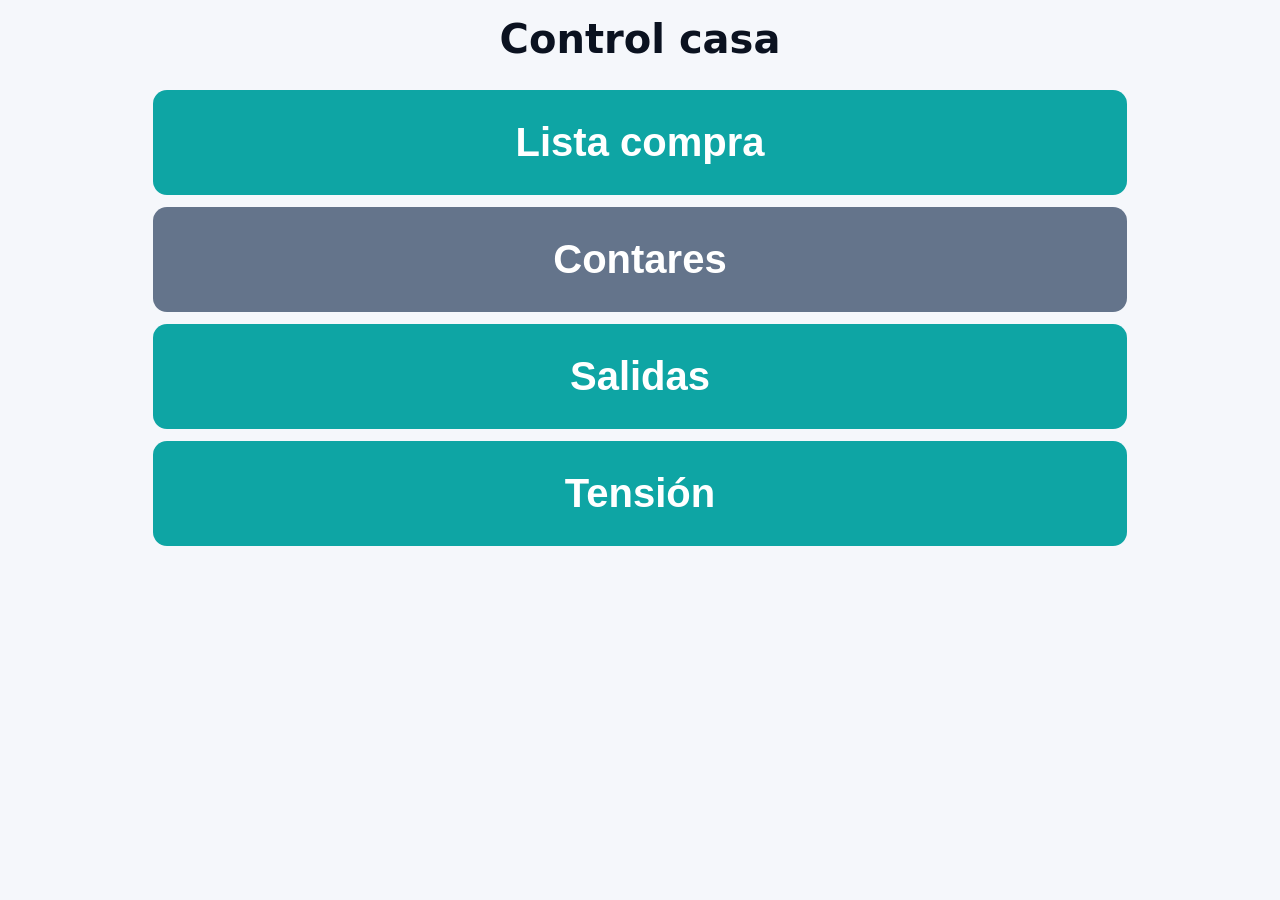
<file: index.html>
<!doctype html>
<html lang="es">
<head>
<meta charset="utf-8">
<meta name="viewport" content="width=device-width,initial-scale=1">
<title>Control casa</title>
<link rel="stylesheet" href="styles.css">
<link rel="manifest" href="manifest.json">
<meta name="theme-color" content="#2c3e50">

</head>

<body>

<div class="menu">
  <h1>Control casa</h1>

  <button onclick="location.href='lista.html'">Lista compra</button>

  <button class="secondary" onclick="location.href='pagina1.html'">Contares</button>

  <button class="third" onclick="location.href='salidas.html'">Salidas</button>

  <button class="fourth" onclick="location.href='tension.html'">Tensión</button>

</div>

<script>
if ('serviceWorker' in navigator) {
  navigator.serviceWorker.register('sw.js')
    .then(() => console.log('Service Worker registrado correctamente'))
    .catch(err => console.error('Error al registrar el SW:', err));
}
</script>

</body>
</html>

</body>

</html>
</file>
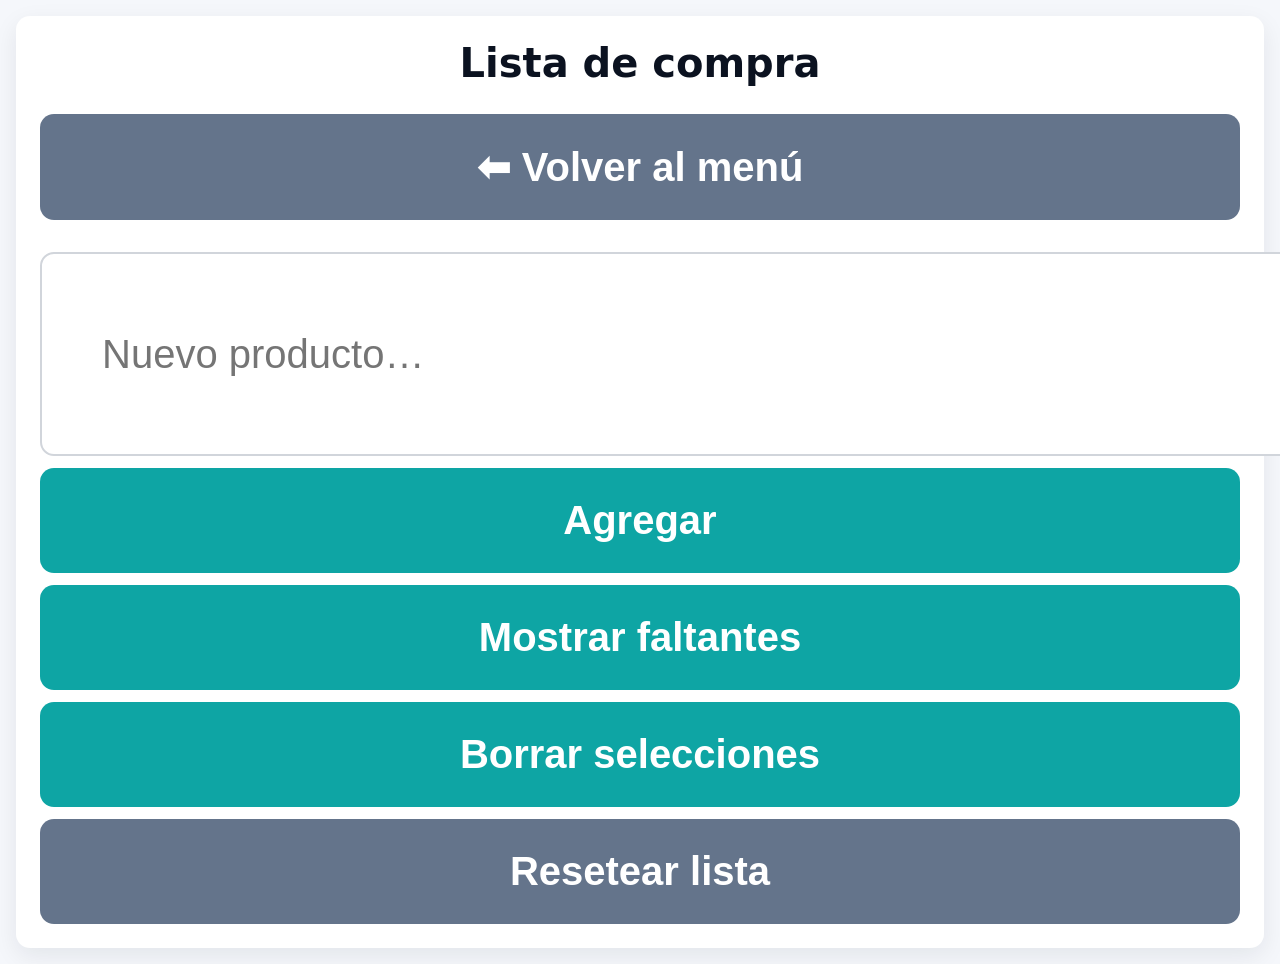
<file: lista.html>
<!doctype html>
<html lang="es">
<head>
<meta charset="utf-8">
<meta name="viewport" content="width=device-width, initial-scale=1">
<title>Lista de compra</title>

<link rel="stylesheet" href="styles.css">
<link rel="manifest" href="manifest.json">
<meta name="theme-color" content="#2c3e50">
</head>

<body>

<div class="card">
  <h1>Lista de compra</h1>

  <button class="secondary" onclick="location.href='index.html'">⬅ Volver al menú</button>

  <ul id="myList" class="list"></ul>

  <input type="text" id="newItem" placeholder="Nuevo producto…">
  <button id="addItem">Agregar</button>

  <button id="toggleMissing">Mostrar faltantes</button>
  <button id="clearSelections">Borrar selecciones</button>
  <button id="resetList" class="secondary">Resetear lista</button>

  <div id="missingPanel"></div>
</div>

<script>
const STORAGE_KEY="listaCompra";
let items = JSON.parse(localStorage.getItem(STORAGE_KEY)) || [];

items = items.map(i => ({
  label: i.label || i.value || "Elemento",
  selected: !!i.selected
}));

const save = () => {
  localStorage.setItem(STORAGE_KEY, JSON.stringify(items));
  updateMissingPanel();
};

const list=document.getElementById("myList");
const addBtn=document.getElementById("addItem");
const input=document.getElementById("newItem");
const clearBtn=document.getElementById("clearSelections");
const resetBtn=document.getElementById("resetList");
const toggleMissingBtn=document.getElementById("toggleMissing");
const missingPanel=document.getElementById("missingPanel");

function render(){
 list.innerHTML="";
 items.forEach(item=>{
  const li=document.createElement("li");
  li.className="item";
  li.innerHTML=`
    <span class="checkbox ${item.selected?'checked':''}">
      ${item.selected?'✓':''}
    </span>
    <span class="label">${item.label}</span>
  `;
  li.onclick=()=>{
    item.selected=!item.selected;
    save(); render();
  };
  list.appendChild(li);
 });
 updateMissingPanel();
}

function updateMissingPanel(){
  if (missingPanel.style.display === "block") {
    const missing = items.filter(i => !i.selected);
    missingPanel.innerHTML = missing.length
      ? "<strong>Faltan por comprar:</strong><ul>" + missing.map(m => `<li>${m.label}</li>`).join("") + "</ul>"
      : "<strong>Todo está comprado ✅</strong>";
  }
}

toggleMissingBtn.onclick=()=>{
  missingPanel.style.display =
    missingPanel.style.display==="block"?"none":"block";
  updateMissingPanel();
};

clearBtn.onclick=()=>{items.forEach(i=>i.selected=false);save();render();};

resetBtn.onclick=()=>{
  localStorage.removeItem(STORAGE_KEY);
  items=[];render();
};

addBtn.onclick=()=>{
 if(!input.value.trim())return;
 items.push({ label:input.value.trim(), selected:false });
 input.value=""; save(); render();
};

input.onkeydown=e=>{if(e.key==="Enter")addBtn.click();};

render();
</script>

</body>
</html>
</file>
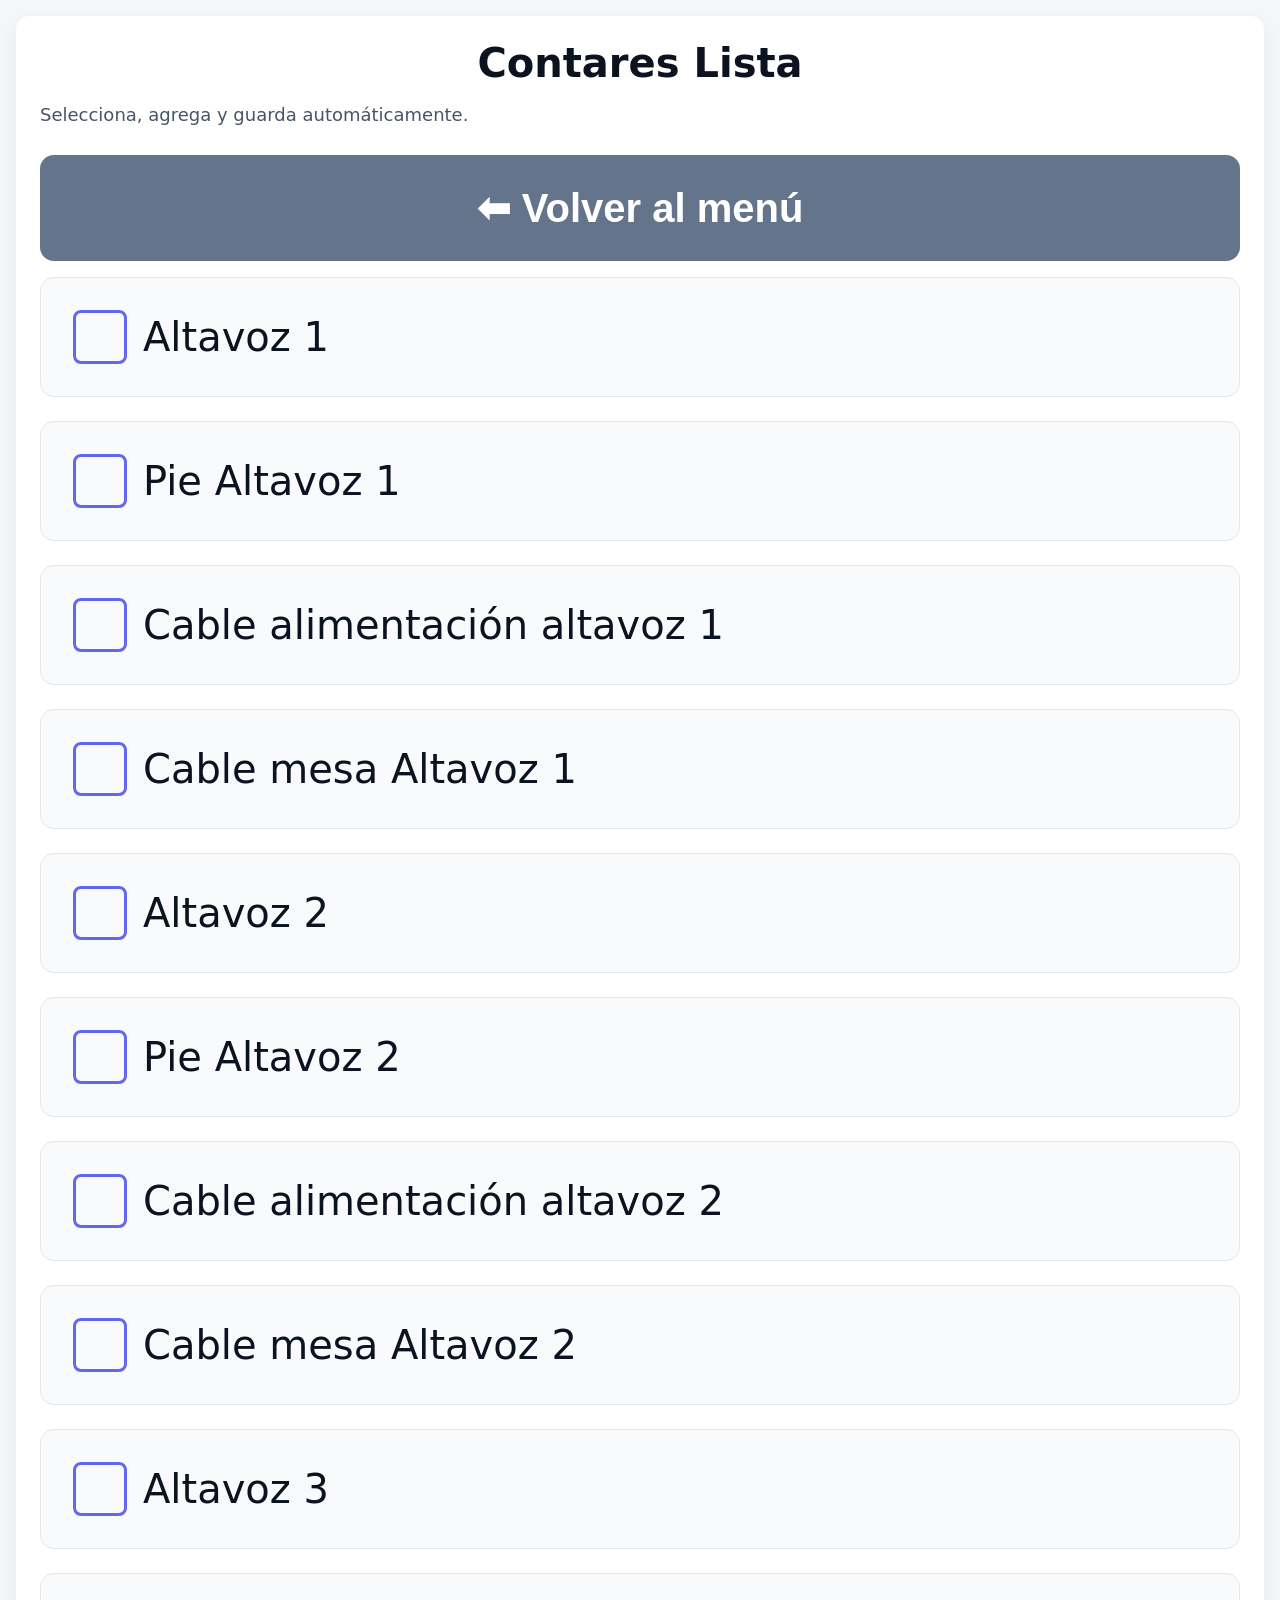
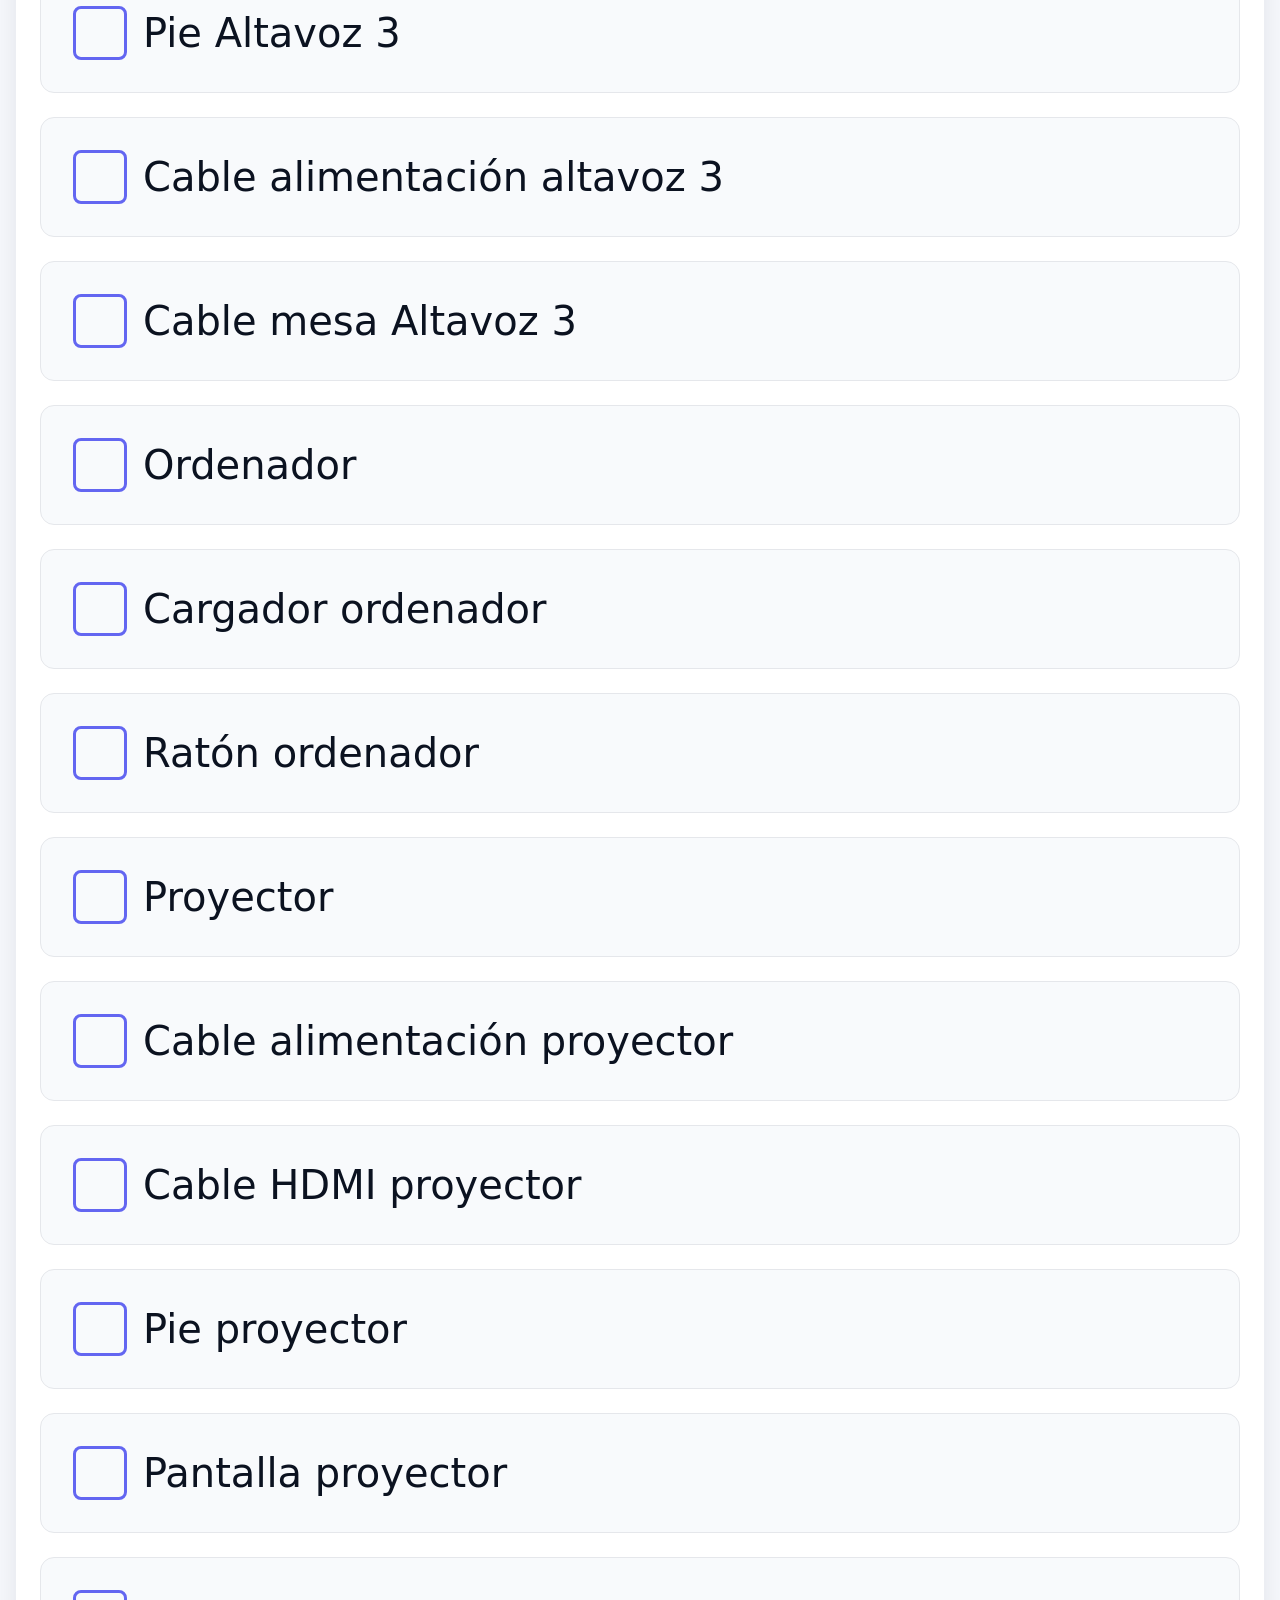
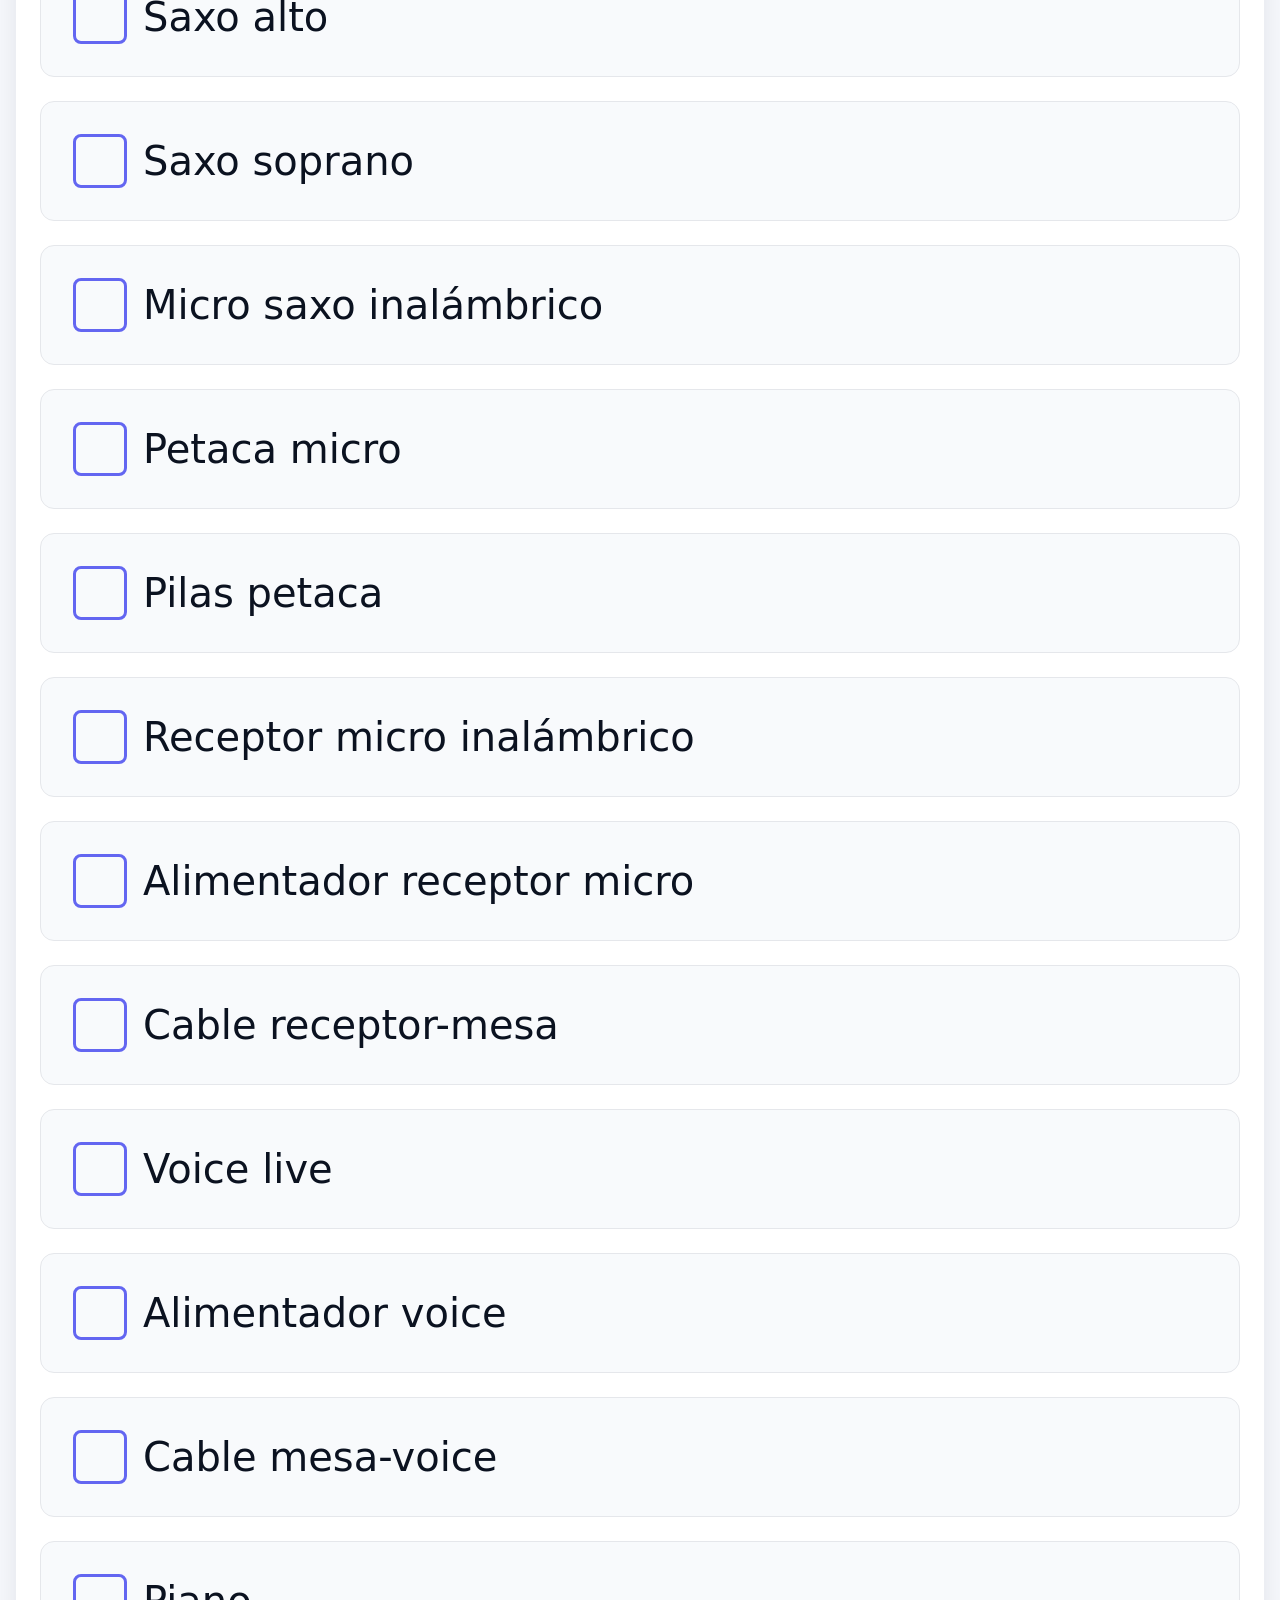
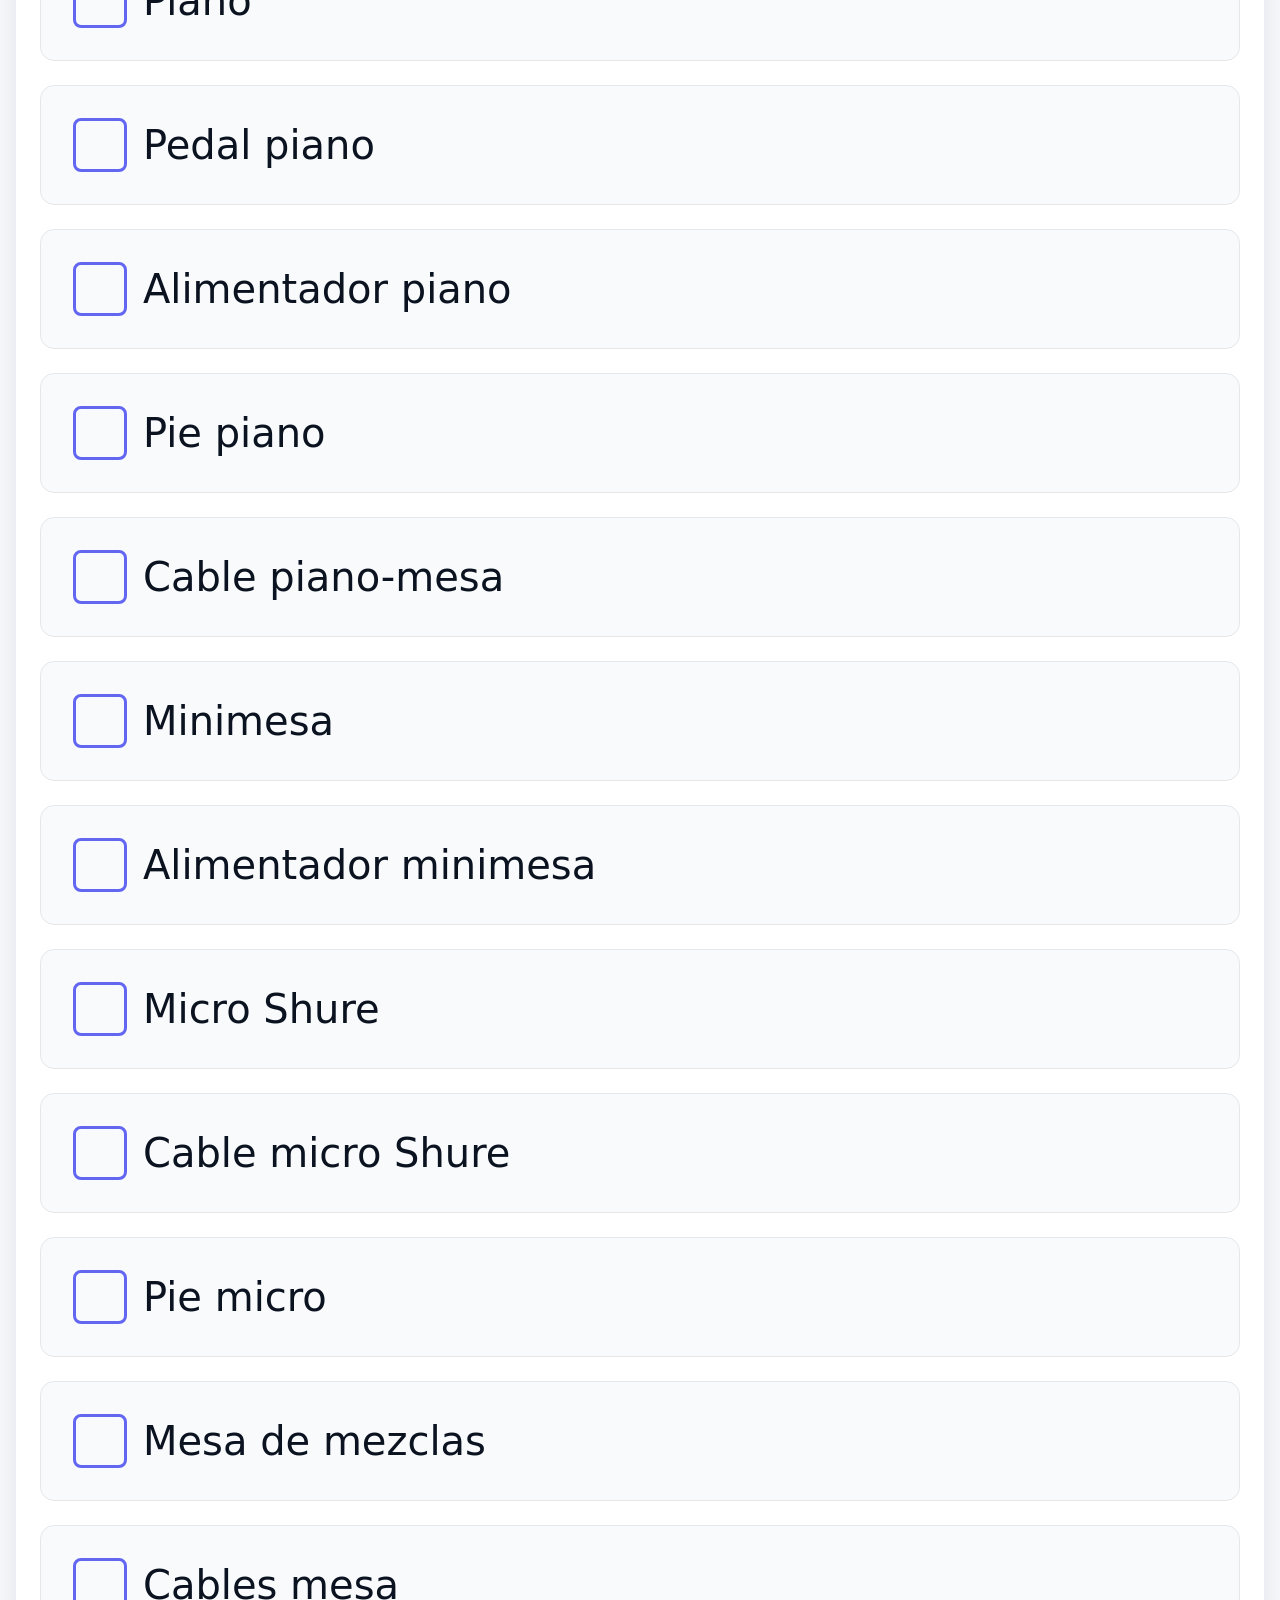
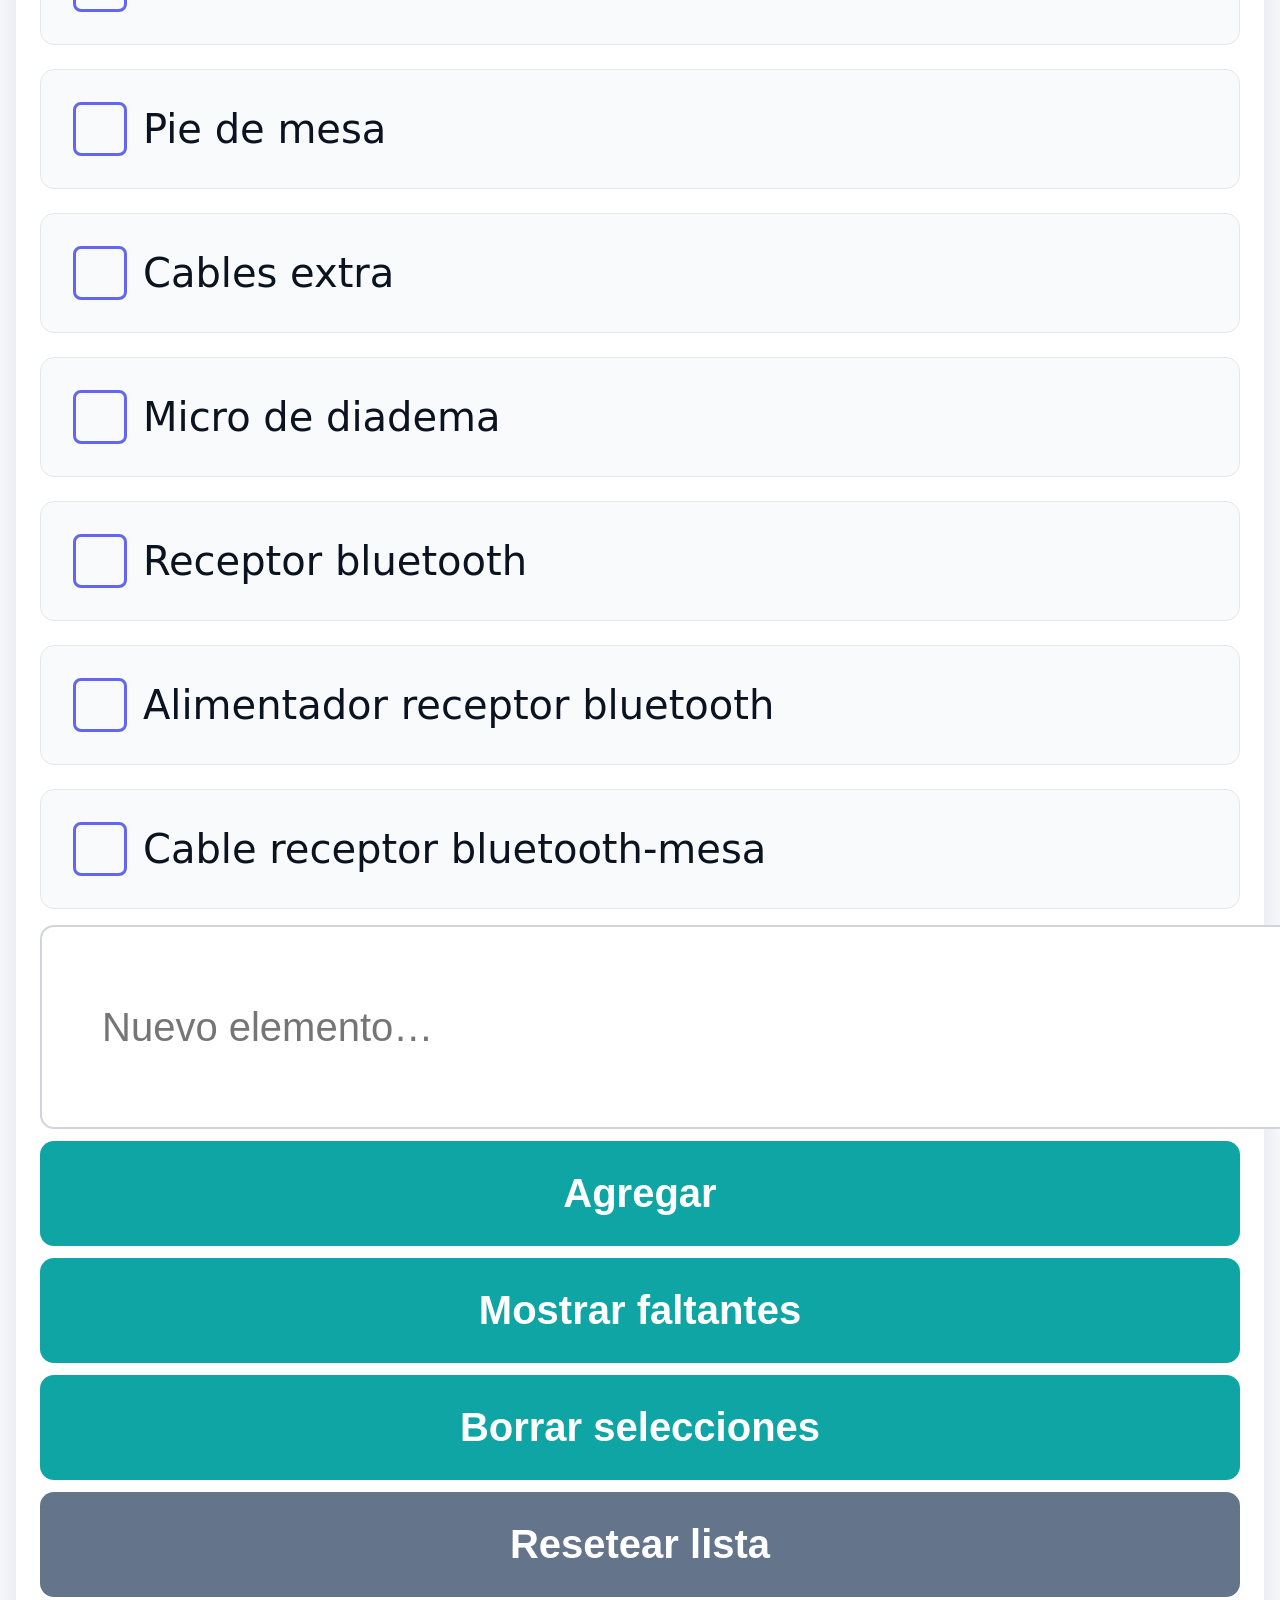
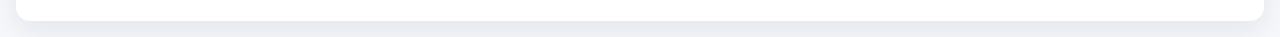
<file: pagina1.html>
<!doctype html>
<html lang="es">
<head>
<meta charset="utf-8">
<meta name="viewport" content="width=device-width,initial-scale=1">
<title>Contares Lista</title>
<link rel="stylesheet" href="styles.css">
<link rel="manifest" href="manifest.json">
<meta name="theme-color" content="#2c3e50">


</head>

<body>

<div class="card">
  <h1>Contares Lista</h1>
  <p class="lead">Selecciona, agrega y guarda automáticamente.</p>

  <button class="secondary" onclick="location.href='index.html'">⬅ Volver al menú</button>

  <ul id="myList" class="list"></ul>

  <input type="text" id="newItem" placeholder="Nuevo elemento…">
  <button id="addItem">Agregar</button>

  <button id="toggleMissing">Mostrar faltantes</button>
  <button id="clearSelections">Borrar selecciones</button>
  <button id="resetList" class="secondary">Resetear lista</button>

  <div id="missingPanel"></div>
</div>

<script>
const STORAGE_KEY = 'listaItems1';

const defaultItems = [
  "Altavoz 1","Pie Altavoz 1","Cable alimentación altavoz 1","Cable mesa Altavoz 1",
  "Altavoz 2","Pie Altavoz 2","Cable alimentación altavoz 2","Cable mesa Altavoz 2",
  "Altavoz 3","Pie Altavoz 3","Cable alimentación altavoz 3","Cable mesa Altavoz 3",
  "Ordenador","Cargador ordenador","Ratón ordenador","Proyector","Cable alimentación proyector","Cable HDMI proyector","Pie proyector","Pantalla proyector",
  "Saxo alto","Saxo soprano","Micro saxo inalámbrico","Petaca micro","Pilas petaca","Receptor micro inalámbrico","Alimentador receptor micro","Cable receptor-mesa",
  "Voice live","Alimentador voice","Cable mesa-voice",
  "Piano","Pedal piano","Alimentador piano","Pie piano","Cable piano-mesa",
  "Minimesa","Alimentador minimesa","Micro Shure","Cable micro Shure","Pie micro",
  "Mesa de mezclas","Cables mesa","Pie de mesa","Cables extra","Micro de diadema",
  "Receptor bluetooth","Alimentador receptor bluetooth","Cable receptor bluetooth-mesa"
].map(label => ({ label, selected:false }));

let items = JSON.parse(localStorage.getItem(STORAGE_KEY)) || [...defaultItems];

const list = document.getElementById("myList");
const input = document.getElementById("newItem");
const missingPanel = document.getElementById("missingPanel");

function save(){
  localStorage.setItem(STORAGE_KEY, JSON.stringify(items));
  updateMissingPanel();
}

function render(){
  list.innerHTML="";
  items.forEach(item=>{
    const li=document.createElement("li");
    li.className="item";
    li.innerHTML=`
      <span class="checkbox ${item.selected?'checked':''}">
        ${item.selected?'✓':''}
      </span>
      <span class="label">${item.label}</span>
    `;
    li.onclick=()=>{
      item.selected=!item.selected;
      save(); render();
    };
    list.appendChild(li);
  });
  updateMissingPanel();
}

function updateMissingPanel(){
  if(missingPanel.style.display==="block"){
    const missing=items.filter(i=>!i.selected);
    missingPanel.innerHTML = missing.length
      ? "<strong>Faltan por seleccionar:</strong><ul>"+missing.map(m=>`<li>${m.label}</li>`).join("")+"</ul>"
      : "<strong>Todos los elementos están seleccionados ✅</strong>";
  }
}

document.getElementById("toggleMissing").onclick=()=>{
  missingPanel.style.display =
    missingPanel.style.display==="block" ? "none" : "block";
  updateMissingPanel();
};

document.getElementById("clearSelections").onclick=()=>{
  items.forEach(i=>i.selected=false);
  save(); render();
};

document.getElementById("resetList").onclick=()=>{
  items=[...defaultItems];
  save(); render();
};

document.getElementById("addItem").onclick=()=>{
  if(!input.value.trim()) return;
  items.push({ label:input.value.trim(), selected:false });
  input.value="";
  save(); render();
};

input.onkeydown=e=>{ if(e.key==="Enter") document.getElementById("addItem").click(); };

render();
</script>

</body>
</html>
</file>
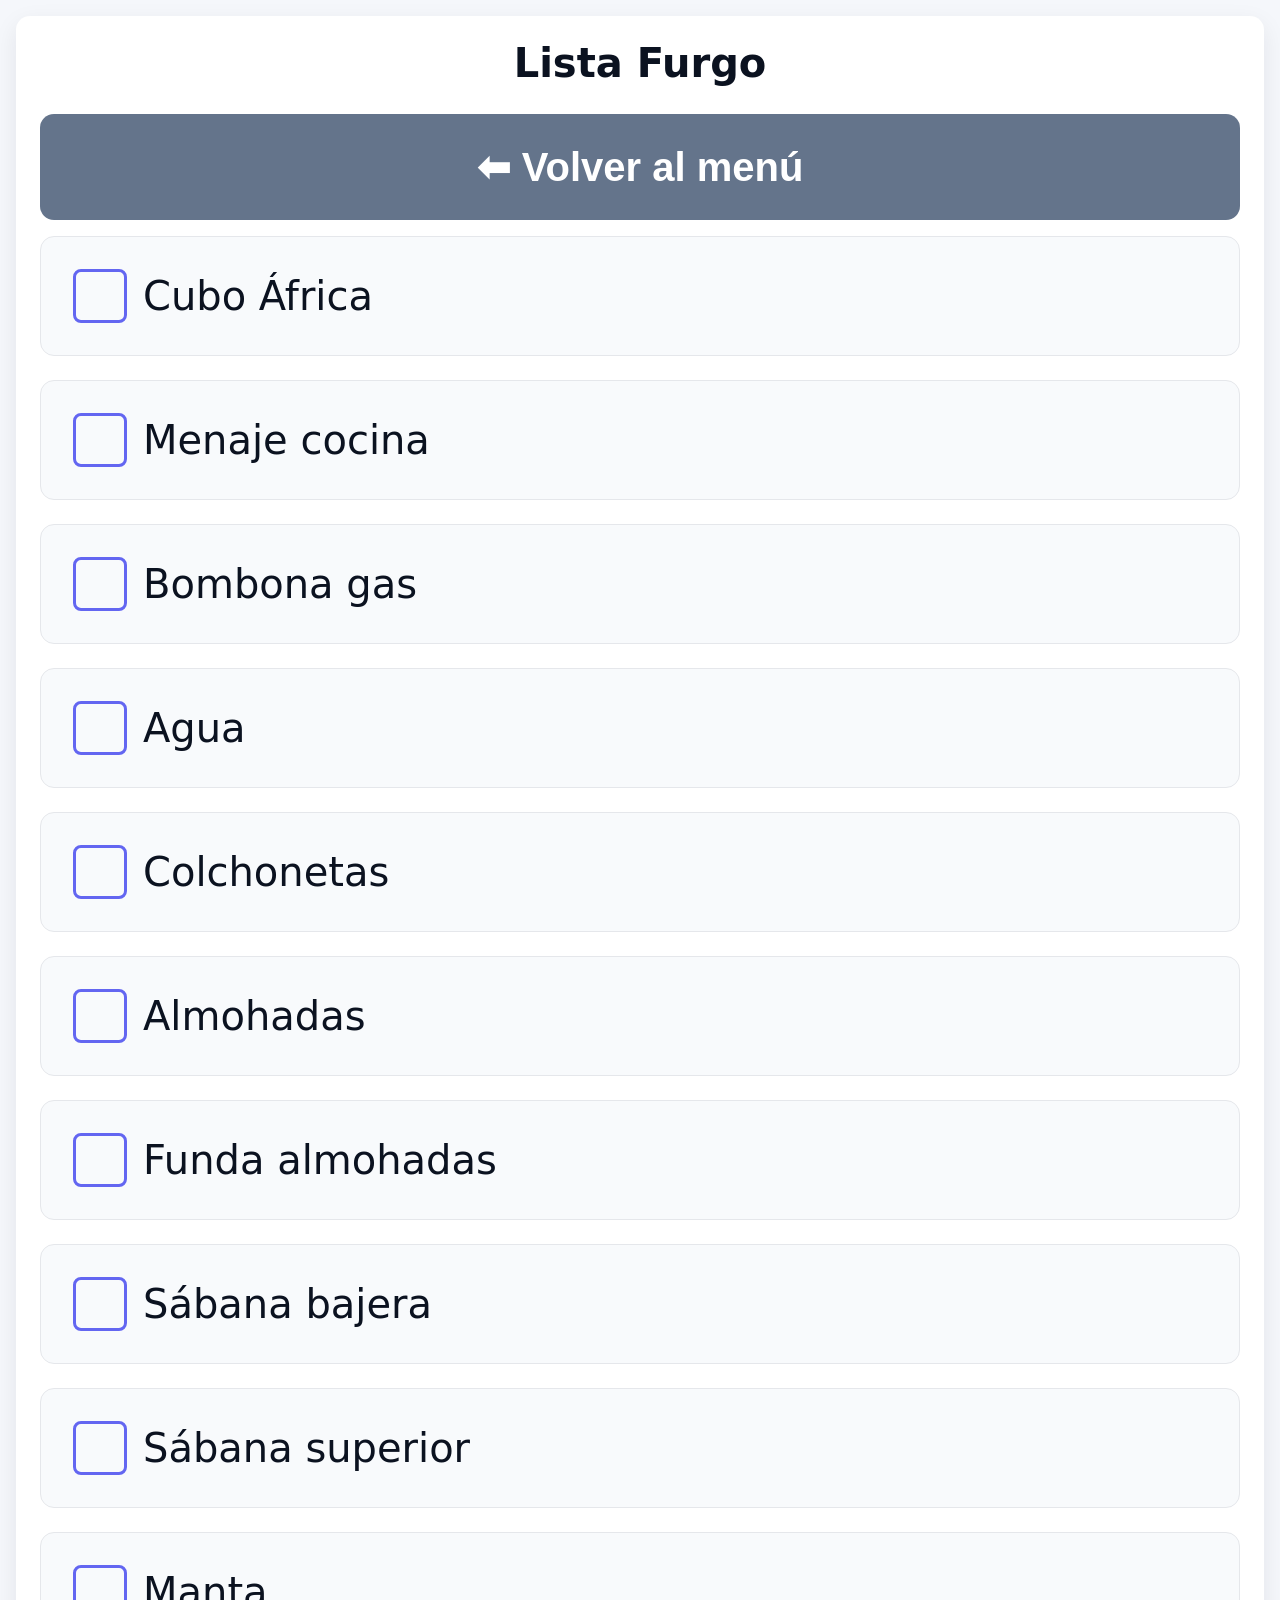
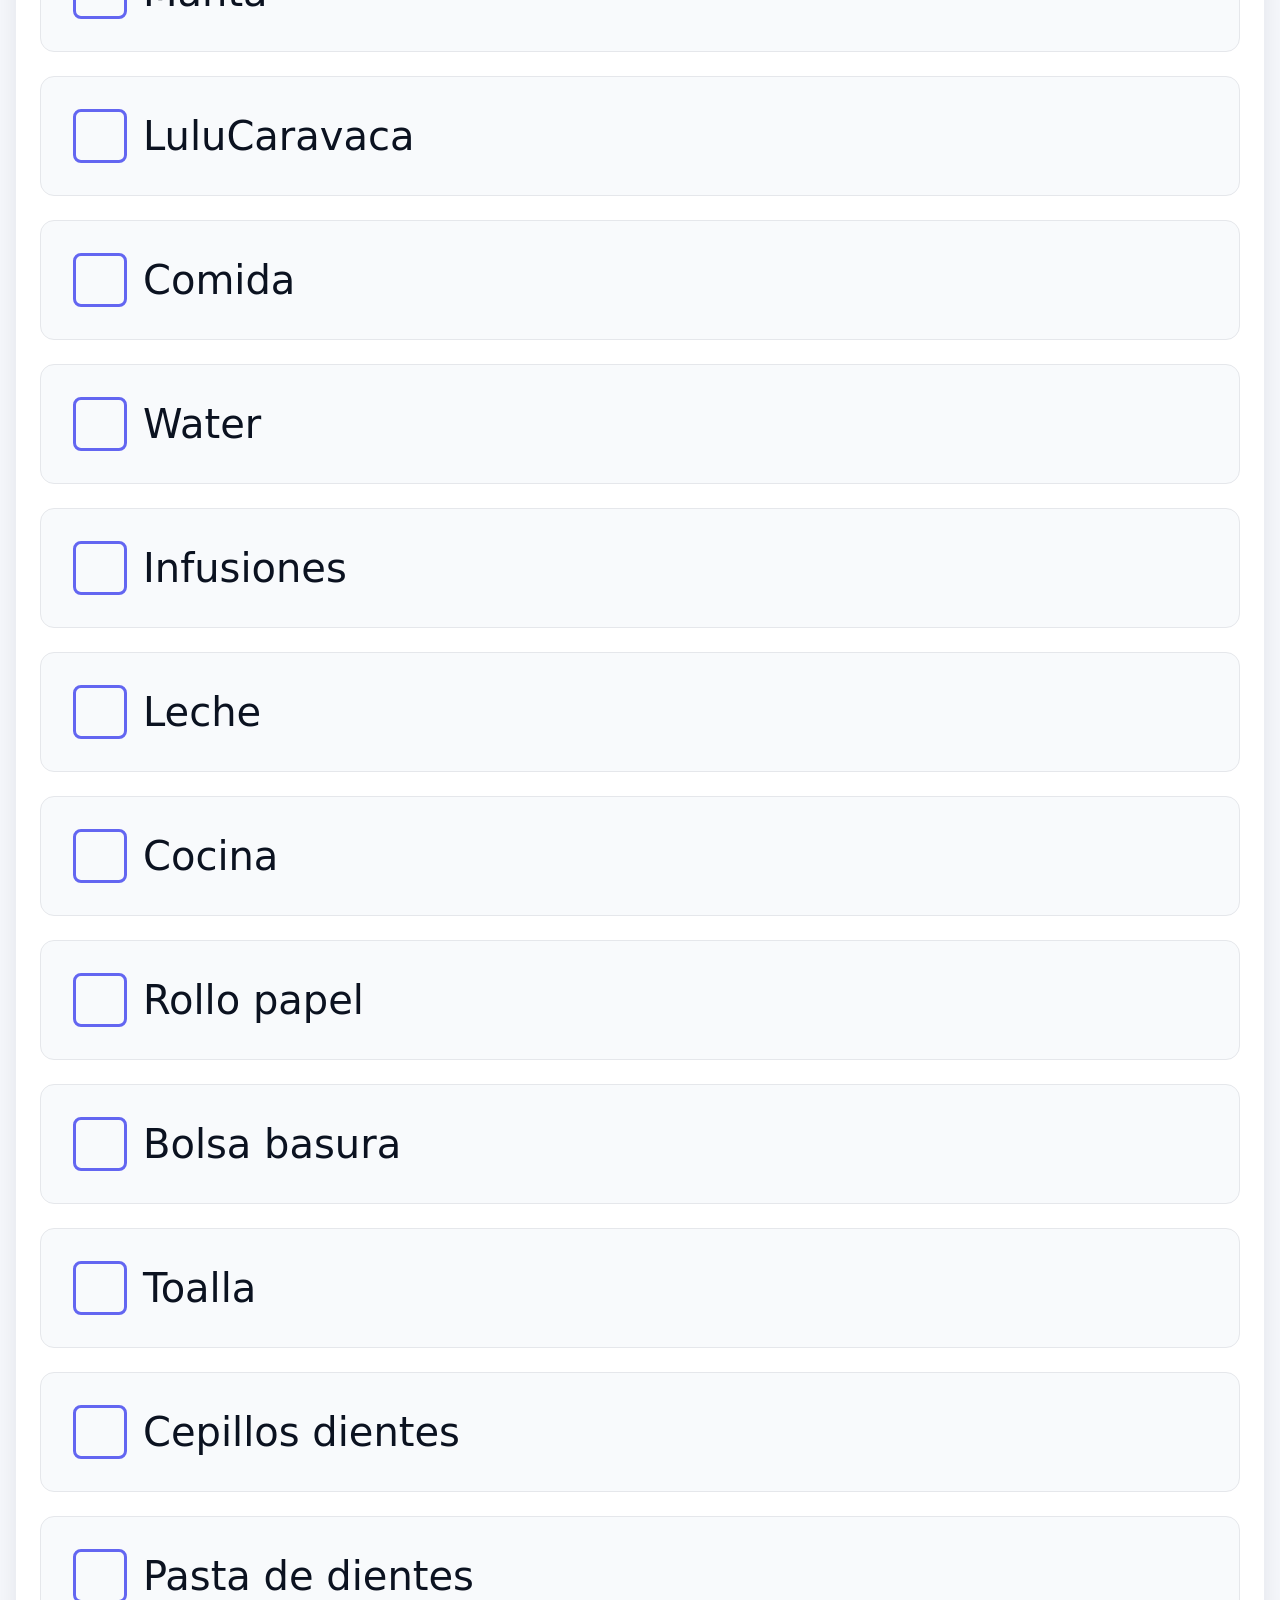
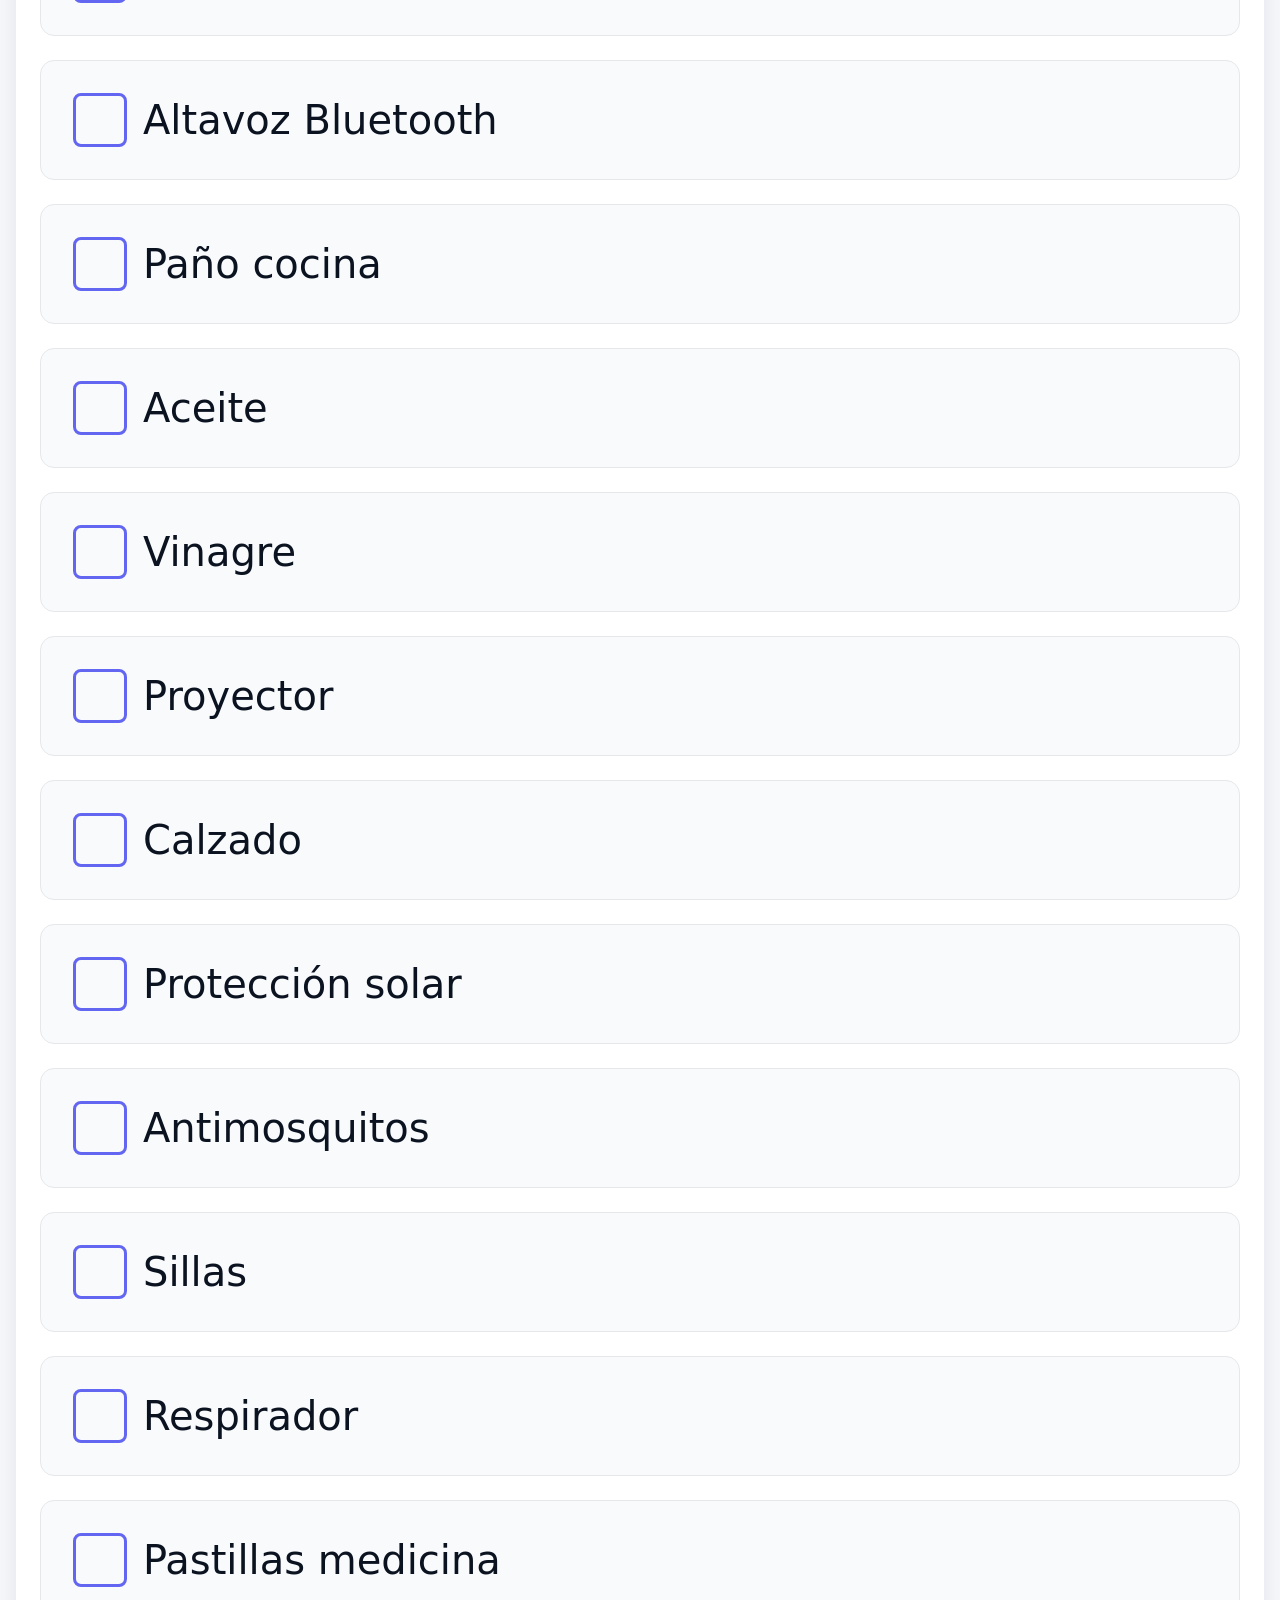
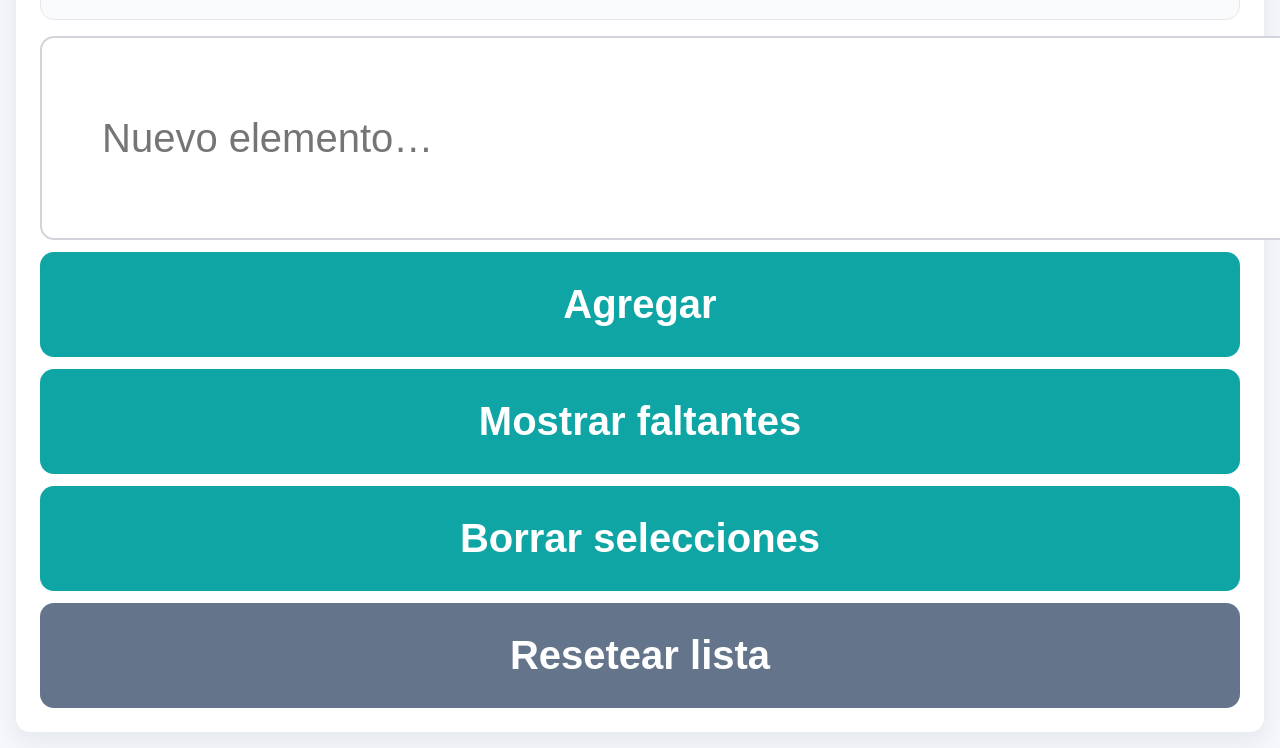
<file: salidas.html>
<!doctype html>
<html lang="es">
<head>
<meta charset="utf-8">
<meta name="viewport" content="width=device-width,initial-scale=1">
<title>Salidas Furgo</title>
<link rel="stylesheet" href="styles.css">
<link rel="manifest" href="manifest.json">
<meta name="theme-color" content="#2c3e50">


</head>

<body>

<div class="card">
  <h1>Lista Furgo</h1>

  <button class="secondary" onclick="location.href='index.html'">⬅ Volver al menú</button>

  <ul id="myList" class="list"></ul>

  <input type="text" id="newItem" placeholder="Nuevo elemento…">
  <button id="addItem">Agregar</button>

  <button id="toggleMissing">Mostrar faltantes</button>
  <button id="clearSelections">Borrar selecciones</button>
  <button id="resetList" class="secondary">Resetear lista</button>

  <div id="missingPanel"></div>
</div>

<script>
const STORAGE_KEY = 'listaItems2';

const defaultItems = [
  "Cubo África","Menaje cocina","Bombona gas","Agua","Colchonetas","Almohadas","Funda almohadas",
  "Sábana bajera","Sábana superior","Manta","LuluCaravaca","Comida","Water","Infusiones","Leche",
  "Cocina","Rollo papel","Bolsa basura","Toalla","Cepillos dientes","Pasta de dientes",
  "Altavoz Bluetooth","Paño cocina","Aceite","Vinagre","Proyector","Calzado",
  "Protección solar","Antimosquitos","Sillas","Respirador","Pastillas medicina"
].map(label => ({ label, selected:false }));

let items = JSON.parse(localStorage.getItem(STORAGE_KEY)) || [...defaultItems];

function save(){
  localStorage.setItem(STORAGE_KEY, JSON.stringify(items));
  updateMissingPanel();
}

const list = document.getElementById("myList");
const input = document.getElementById("newItem");
const missingPanel = document.getElementById("missingPanel");

function render(){
  list.innerHTML="";
  items.forEach(item=>{
    const li=document.createElement("li");
    li.className="item";
    li.innerHTML=`
      <span class="checkbox ${item.selected?'checked':''}">
        ${item.selected?'✓':''}
      </span>
      <span class="label">${item.label}</span>
    `;
    li.onclick=()=>{
      item.selected=!item.selected;
      save(); render();
    };
    list.appendChild(li);
  });
  updateMissingPanel();
}

function updateMissingPanel(){
  if(missingPanel.style.display==="block"){
    const missing=items.filter(i=>!i.selected);
    missingPanel.innerHTML = missing.length
      ? "<strong>Faltan:</strong><ul>"+missing.map(m=>`<li>${m.label}</li>`).join("")+"</ul>"
      : "<strong>Todo listo ✅</strong>";
  }
}

document.getElementById("toggleMissing").onclick=()=>{
  missingPanel.style.display =
    missingPanel.style.display==="block" ? "none" : "block";
  updateMissingPanel();
};

document.getElementById("clearSelections").onclick=()=>{
  items.forEach(i=>i.selected=false);
  save(); render();
};

document.getElementById("resetList").onclick=()=>{
  items=[...defaultItems];
  save(); render();
};

document.getElementById("addItem").onclick=()=>{
  if(!input.value.trim()) return;
  items.push({ label:input.value.trim(), selected:false });
  input.value="";
  save(); render();
};

input.onkeydown=e=>{ if(e.key==="Enter") document.getElementById("addItem").click(); };

render();
</script>

</body>
</html>
</file>
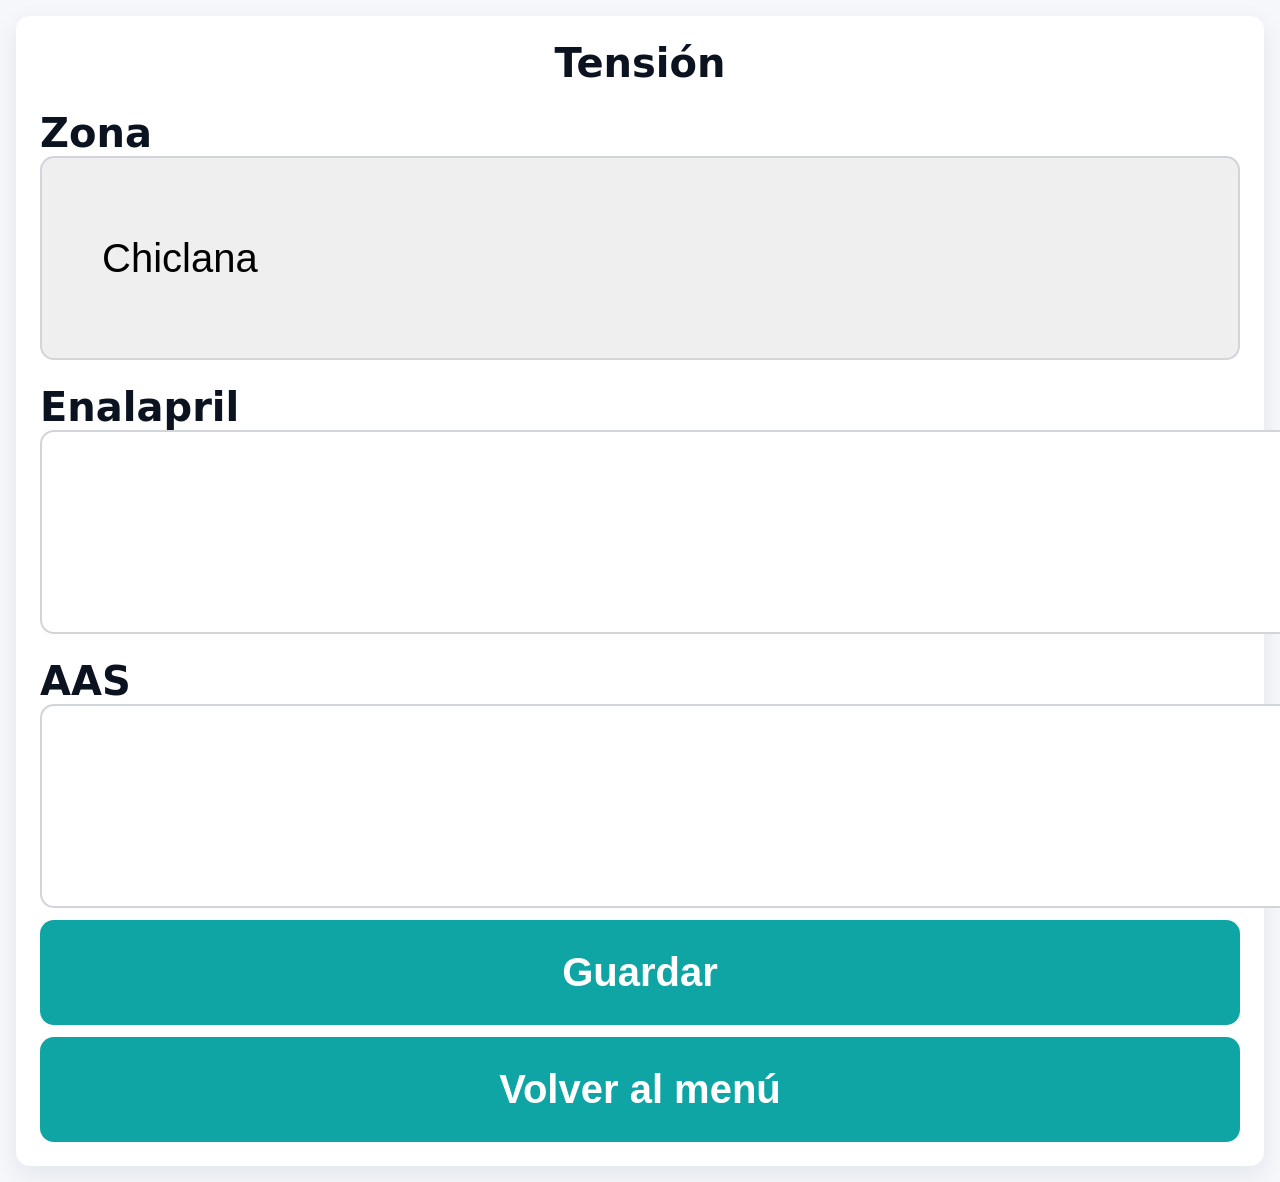
<file: tension.html>
<!doctype html>
<html lang="es">
<head>
<meta charset="utf-8">
<meta name="viewport" content="width=device-width,initial-scale=1">
<title>Tensión</title>
<link rel="stylesheet" href="styles.css">
<link rel="manifest" href="manifest.json">
<meta name="theme-color" content="#2c3e50">

</head>

<body>

<div class="card">
  <h1>Tensión</h1>

  <label for="zona">Zona</label>
  <select id="zona">
    <option value="Chiclana">Chiclana</option>
    <option value="La Isla">La Isla</option>
    <option value="Alcalá">Alcalá</option>
    <option value="San Pedro">San Pedro</option>
  </select>

  <label for="enalapril">Enalapril</label>
  <input type="text" id="enalapril">

  <label for="aas">AAS</label>
  <input type="text" id="aas">

  <button onclick="guardarDatos()">Guardar</button>
  <button class="back" onclick="location.href='index.html'">Volver al menú</button>
</div>

<script>
// Base de datos inicial
const datosPorDefecto = {
  "Chiclana": { enalapril: "", aas: "" },
  "La Isla": { enalapril: "", aas: "" },
  "Alcalá": { enalapril: "", aas: "" },
  "San Pedro": { enalapril: "", aas: "" }
};

// Cargar datos desde localStorage o crearla
function cargarBaseDatos(){
  if(!localStorage.getItem("tensionDB")){
    localStorage.setItem("tensionDB", JSON.stringify(datosPorDefecto));
  }
  return JSON.parse(localStorage.getItem("tensionDB"));
}

let db = cargarBaseDatos();

const zonaSelect = document.getElementById("zona");
const enalaprilInput = document.getElementById("enalapril");
const aasInput = document.getElementById("aas");

// Mostrar datos al cambiar de zona
function mostrarDatos(){
  const zona = zonaSelect.value;
  enalaprilInput.value = db[zona].enalapril;
  aasInput.value = db[zona].aas;
}

// Guardar datos modificados
function guardarDatos(){
  const zona = zonaSelect.value;
  db[zona].enalapril = enalaprilInput.value;
  db[zona].aas = aasInput.value;

  localStorage.setItem("tensionDB", JSON.stringify(db));
  alert("Datos guardados correctamente");
}

zonaSelect.addEventListener("change", mostrarDatos);

// Mostrar datos iniciales
mostrarDatos();
</script>

</body>
</html>
</file>
<file: styles.css>
/* ==============================
   ESTILO GLOBAL – OPTIMIZADO MÓVIL
   ============================== */

:root{
  font-family:system-ui,-apple-system,Segoe UI,Roboto,'Helvetica Neue',Arial;
  font-size:22px; /* 🔴 CAMBIA AQUÍ si lo quieres más grande */
}

body{
  background:#f5f7fb;
  color:#0b1220;
  padding:16px;
  margin:0;
  display:flex;
  justify-content:center;
  align-items:flex-start;
}

/* TARJETA */
.card{
  background:#fff;
  padding:24px;
  border-radius:14px;
  box-shadow:0 8px 24px rgba(12,20,40,0.08);
  width:100%;
}

/* TÍTULOS */
h1{
  font-size:40px;
  text-align:center;
  margin:0 0 16px;
}

/* TEXTO */
p{
  font-size:18px;
  color:#475569;
}
input, select, button{
  -webkit-appearance: none;
  appearance: none;
}
/* INPUTS */
label{
  display:block;
  margin-top:24px;
  font-size:40px;
  font-weight:600;
}
input, select{
  width:100%;                 /* ancho del cuadro */
  padding:60px;               /* altura del cuadro */
  min-height:72px;            /* altura mínima */
  font-size:40px;             /* tamaño del texto */
  line-height:2;              /* espacio vertical del texto */
  border-radius:14px;         /* esquinas redondeadas */
  border:2px solid #d1d5db;   /* borde */
}



/* BOTONES */
button{
  width:100%;
  padding:30px;      /* ⬅ botón más alto */
  border-radius:14px;
  border:0;
  background:#0ea5a4;
  color:white;
  font-size:40px;    /* ⬅ texto más grande */
  font-weight:600;
  cursor:pointer;
  margin-top:12px;
}

button.secondary{
  background:#64748b;
}

button:hover{
  opacity:0.9;
}

/* ==============================
   LISTAS (compra, contares, furgo)
   ============================== */

ul.list{
  list-style:none;
  padding:0;
  margin:16px 0;
  display:grid;
  gap:24px;
  font-size:40px;
}

li.item{
  display:flex;
  align-items:center;
  gap:16px;
  padding:32px;
  border-radius:14px;
  background:#f8fafc;
  border:1px solid #e5e7eb;
  cursor:pointer;
}

.checkbox{
  width:48px;
  height:48px;
  border-radius:8px;
  border:3px solid #6366f1;
  display:flex;
  align-items:center;
  justify-content:center;
  font-size:32px;
}

.label{
  flex:1;
  font-size:1em;
}


/* PANEL FALTANTES */
#missingPanel{
  margin-top:16px;
  padding:14px;
  border-radius:12px;
  background:#f8fafc;
  border:1px solid #e5e7eb;
  display:none;

}
</file>
